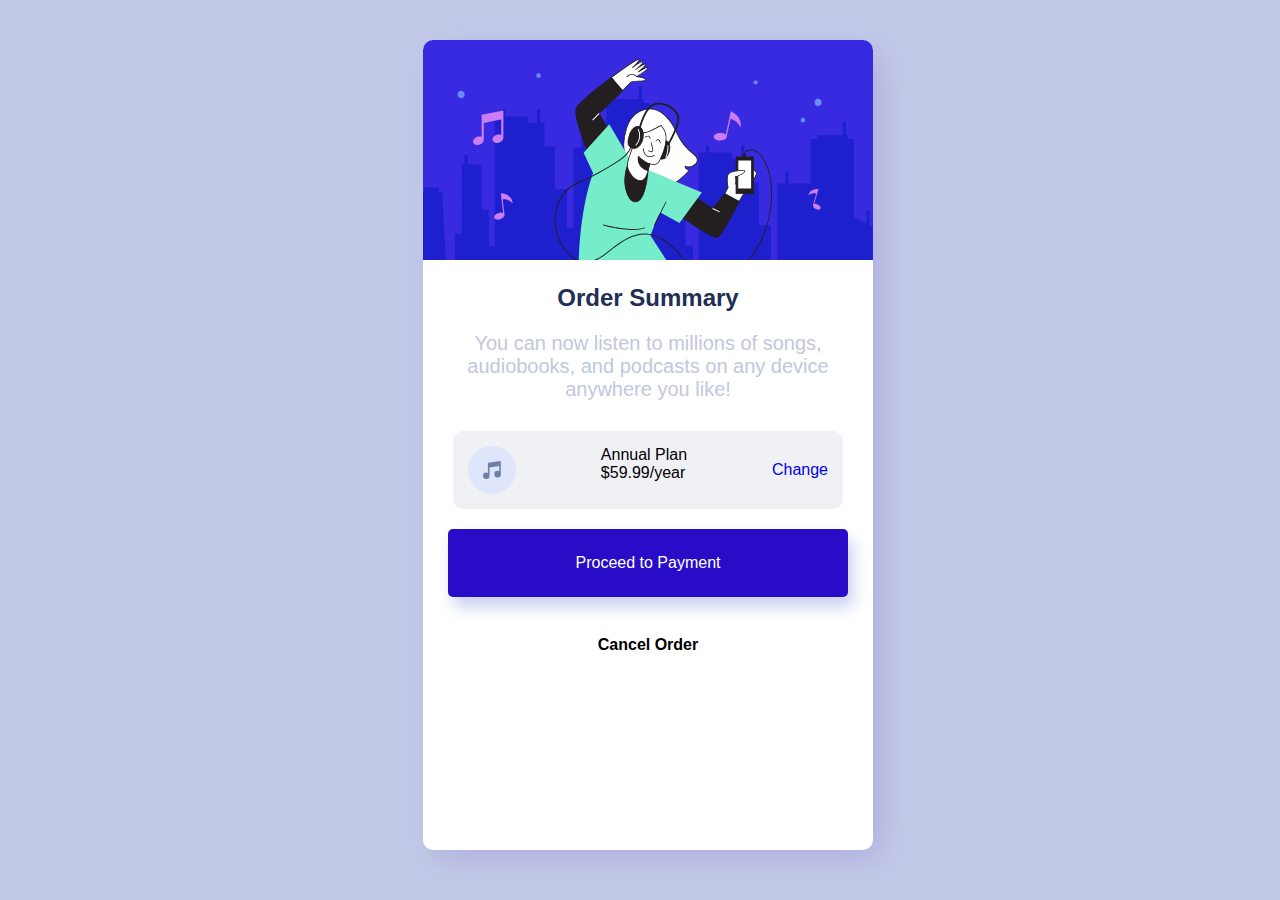
<file: index.html>
<!DOCTYPE html>
<html lang="en">
  <head>
    <meta charset="UTF-8" />
    <meta name="viewport" content="width=device-width, initial-scale=1.0" />
    <!-- displays site properly based on user's device -->
    <link
      rel="font"
      href=" [Red Hat Display](https://fonts.google.com/specimen/Red+Hat+Display)"
    />
    <link
      rel="icon"
      type="image/png"
      sizes="32x32"
      href="./images/favicon-32x32.png"
    />

    <title>Frontend Mentor | Order summary card</title>
    <link rel="stylesheet" href="css/style.css" />

    <!-- Feel free to remove these styles or customise in your own stylesheet 👍 -->
    <style>
      .attribution {
        font-size: 11px;
        text-align: center;
      }
      .attribution a {
        color: hsl(228, 45%, 44%);
      }
    </style>
  </head>
  <body>
    <div class="container">
      <img
        class="card-hero"
        src="images/illustration-hero.svg"
        alt="svg-music"
      />
      <header>
        <h2>Order Summary</h2>
      </header>
      <div class="description">
        You can now listen to millions of songs, audiobooks, and podcasts on any
        device anywhere you like!
      </div>
      <div class="subscription">
        <img src="images/icon-music.svg" alt="music-icon" />
        Annual Plan<br />
        $59.99/year
        <a class="order-link" href="#">Change</a>
      </div>
      <button class="card-btn" type="submit">Proceed to Payment</button>
      <p class="card-option">Cancel Order</p>
    </div>
  </body>
</html>
</file>
<file: css/style.css>
:root {
    --primary-color: rgb(195, 202, 231);
    --secondary-color:rgb(33, 33, 194); 
    --neutral1-color: hsl(224, 23%, 55%);
    --heading-color: hsl(223, 47%, 23%);
    --accent-color: rgb(230, 227, 227);
}

body {
   font-family:Arial, Helvetica, sans-serif;
    box-sizing: border-box;
    background-color: var(--primary-color);
    justify-content: center;
    align-items: center;
    height: 90vh;
    display: flex;
    width: 100vw;
}

.container {
    background-color: #fff;
    width: 450px;
    height: 90vh;
    border-radius: 10px;
    margin-top: 5%;
    box-shadow: 10px 10px 30px rgb(176, 176, 223);
}

h2 {
    color: var(--heading-color);
    font-weight: 600;
    text-align: center;
}

.description {
   color:rgb(194, 199, 221) ;
   font-weight: 400;
   font-size: 20px;
   text-align: center;
   margin-bottom: 20px;
}

.subscription {
   background-color: rgb(240,241,245);
   margin: 30px;
   border-radius: 10px;
   padding: 15px;
   display: flex;
   justify-content: space-between;
   margin-bottom: 20px;
}

.order-link {
    align-self: center;
    text-decoration: none;
}

.card-hero {
    border-radius: 10px 10px 0 0;
}

.card-btn {
   font-size: 16px;
   padding:25px;
   width: 400px;
   background-color: rgb(40, 12, 199);
   color: #fff;
   cursor: pointer;
   border: 0;
   border-radius: 5px;
   box-shadow: 5px 10px 15px rgb(202, 209, 240);
   margin-left: 25px;
}

.card-option {
    font-weight: bold;
    text-align: center;
    line-height: 4rem;
}

@media  screen and (max-width:375px) {

   
    .container {
        background-color: #fff;
        width: 340px;
        height: 85vh;
        margin-left: 3rem;
        border-radius: 5px;
        cursor: pointer;
        box-shadow: 10px 10px 30px rgb(176, 176, 223);
    }
    .card-hero {
        border-top-left-radius: 5px;
        border-top-right-radius: 5px;
        width: 340px;
    }
    .card-btn {
        font-size: 16px;
        padding:25px;
        width: 290px;
         background-color: rgb(40, 12, 199);
        color: #fff;
        border: 0;
        border-radius: 5px;
        box-shadow: 5px 10px 15px rgb(202, 209, 240);
        margin-left: 25px;
     }
}
</file>
